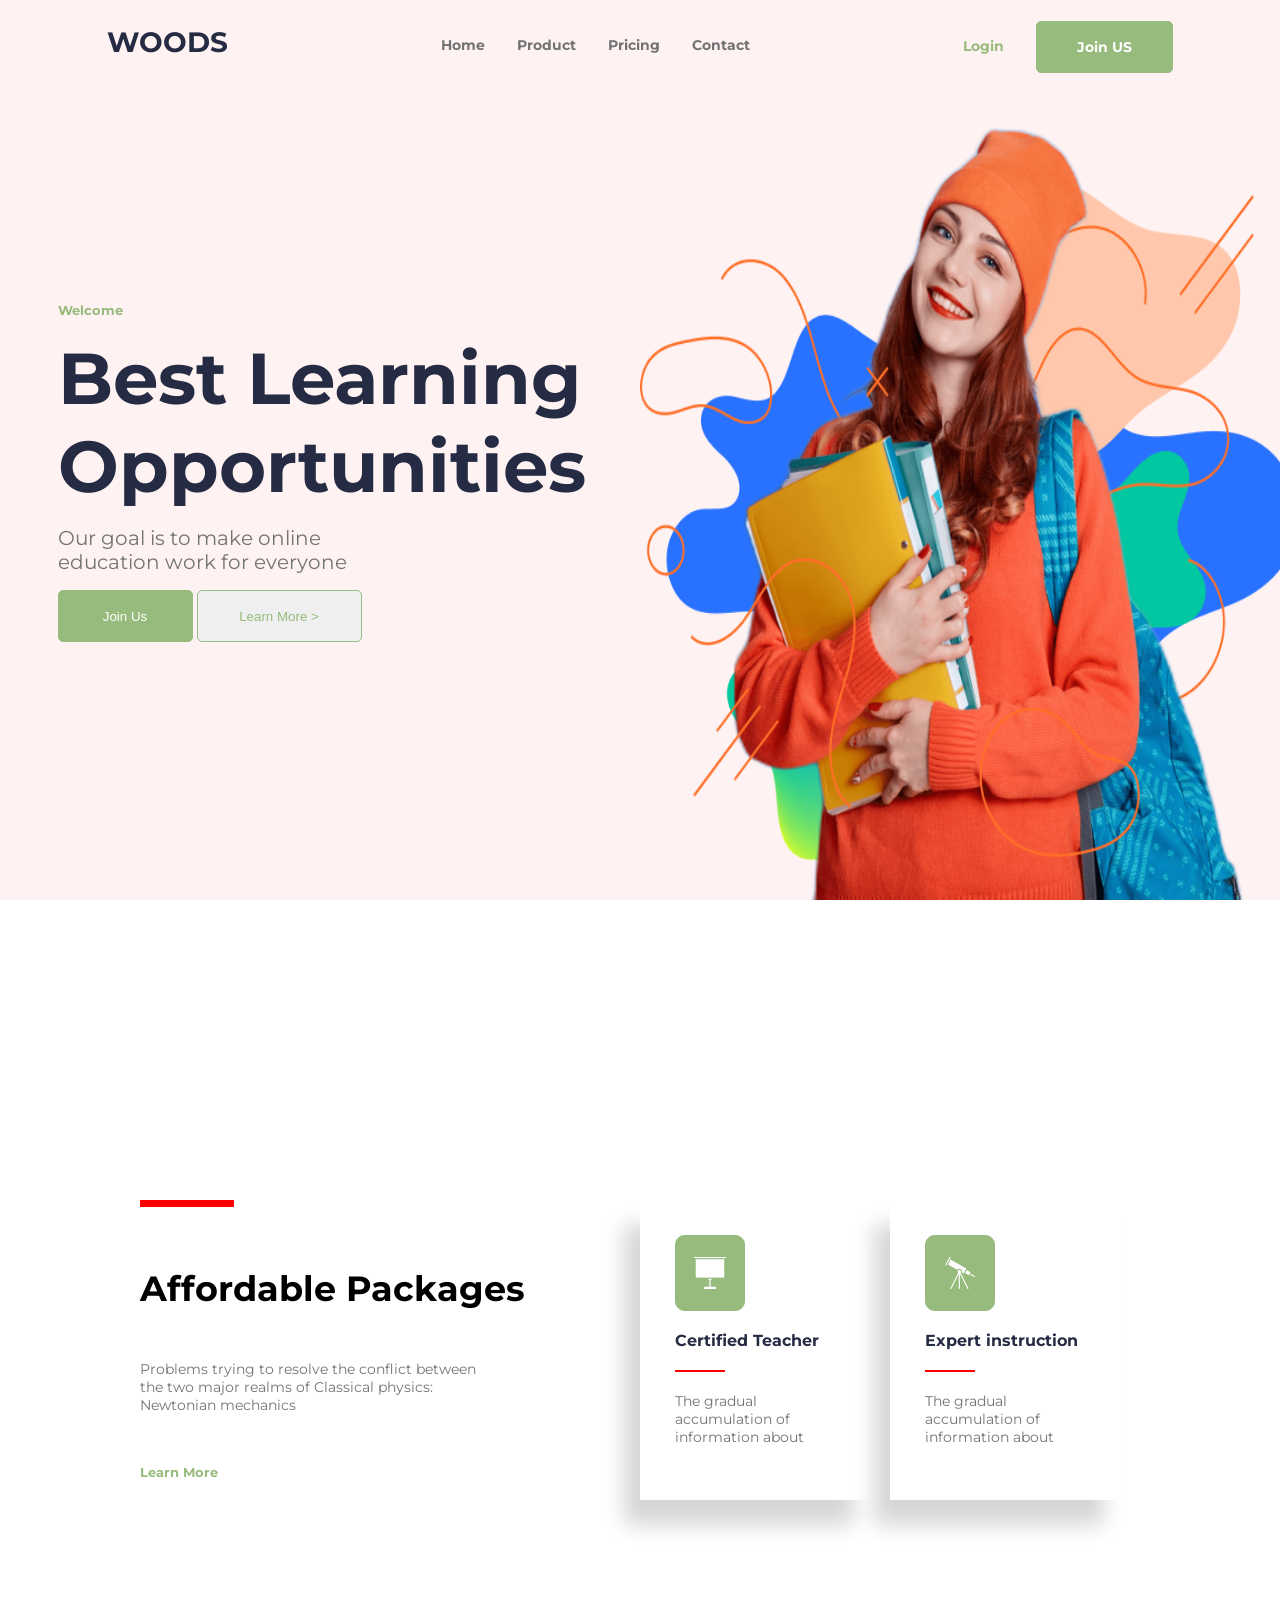
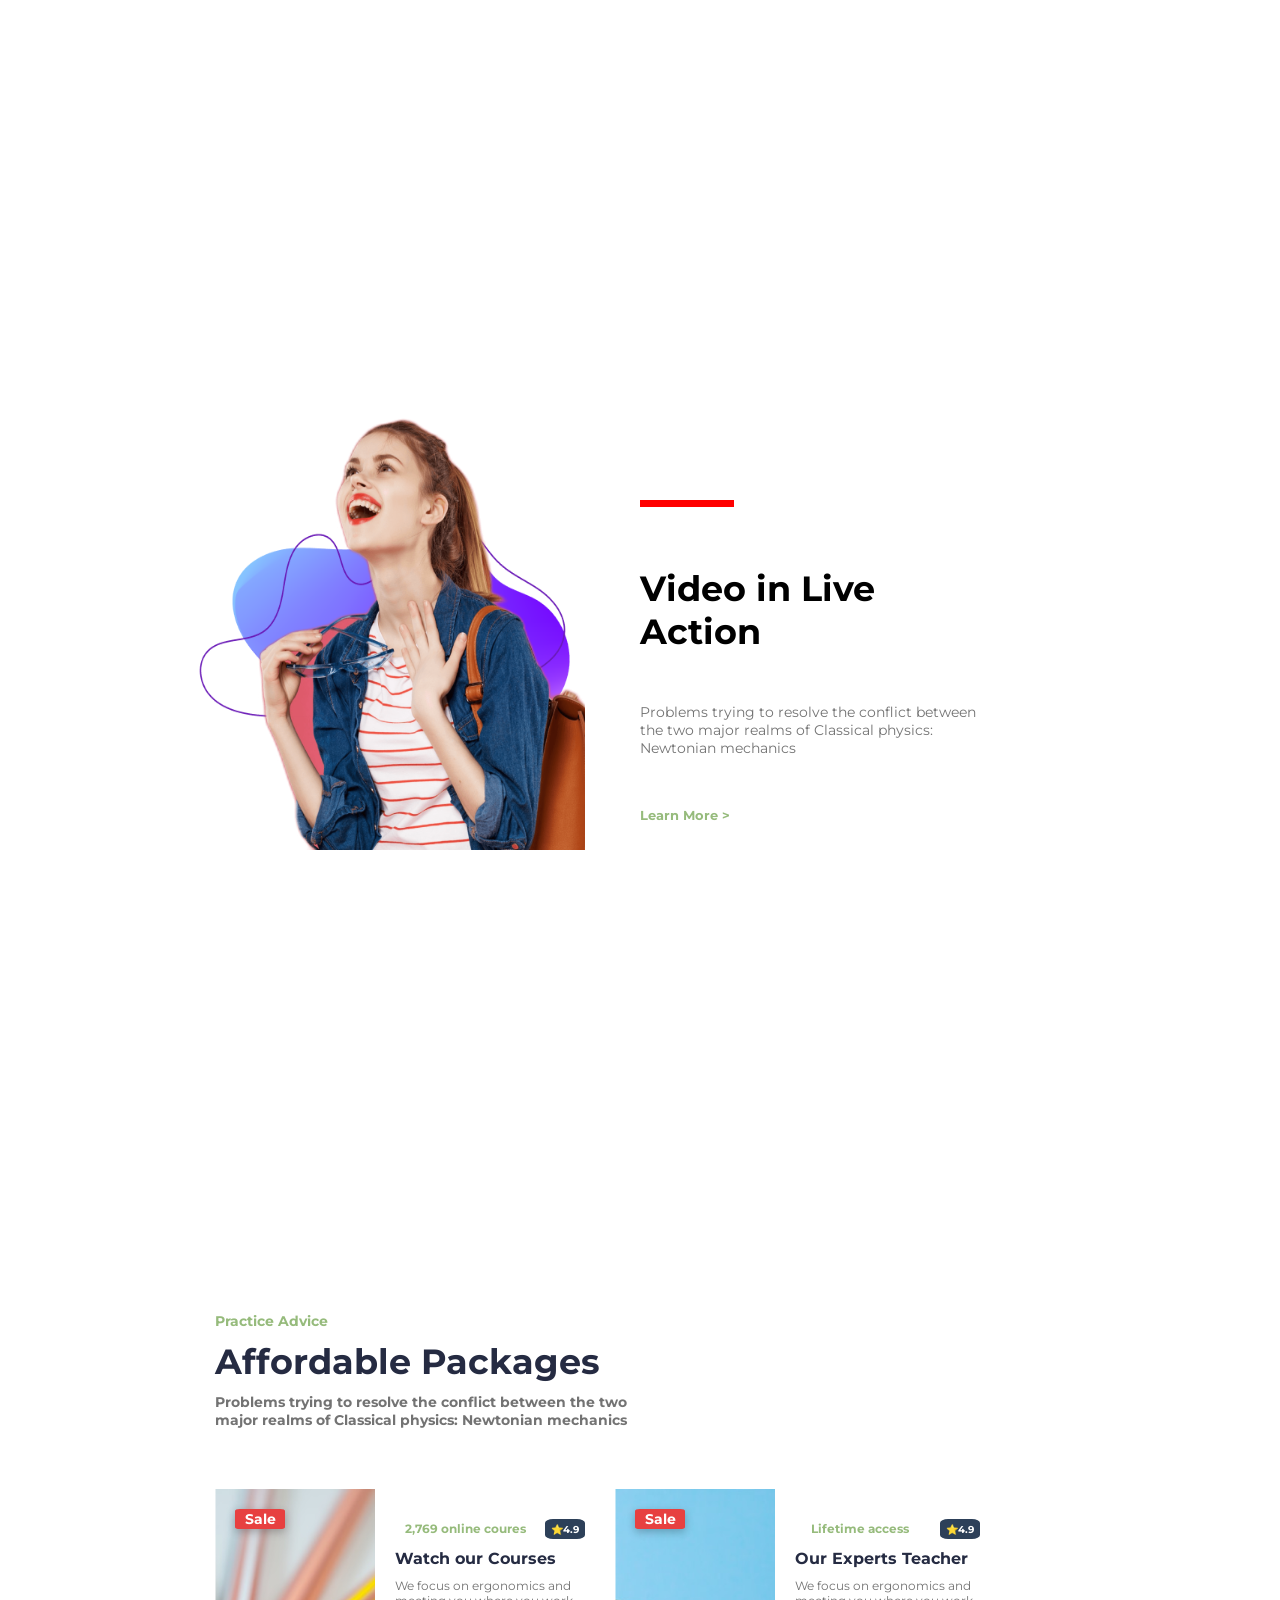
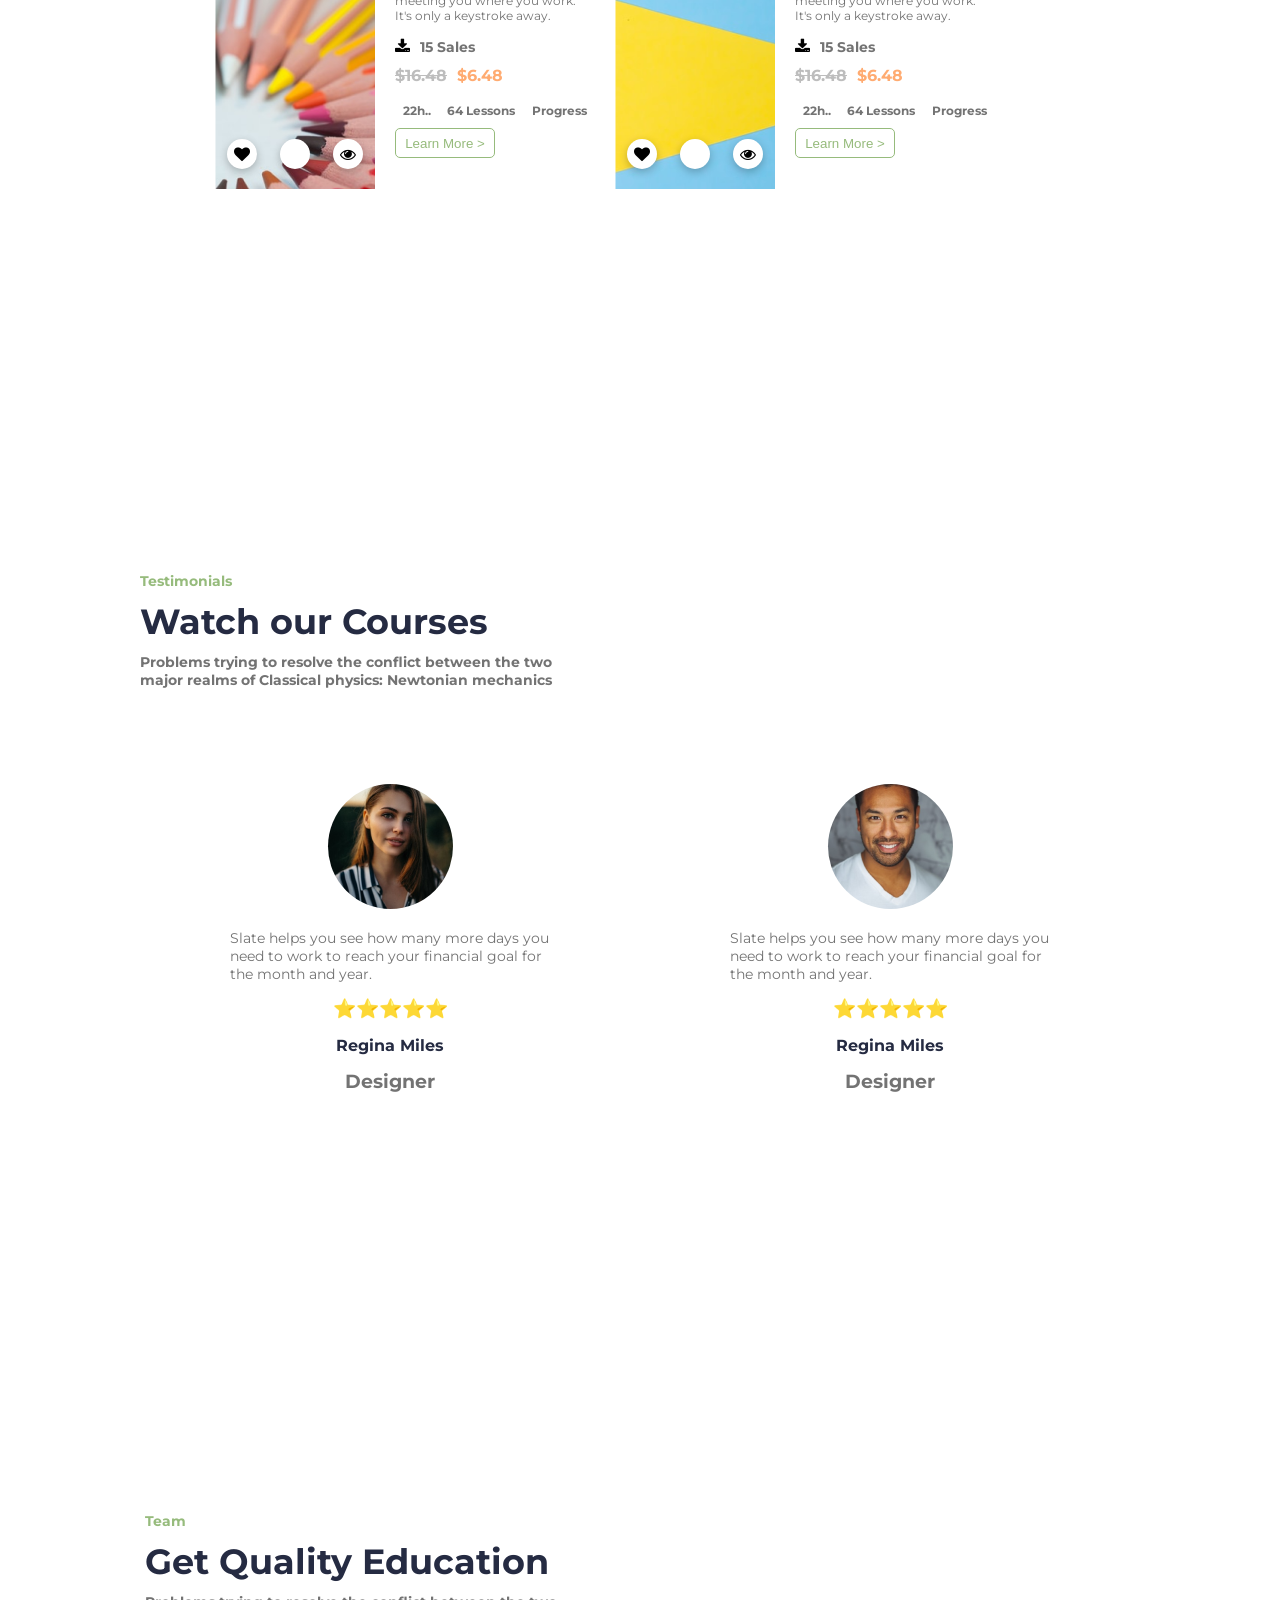
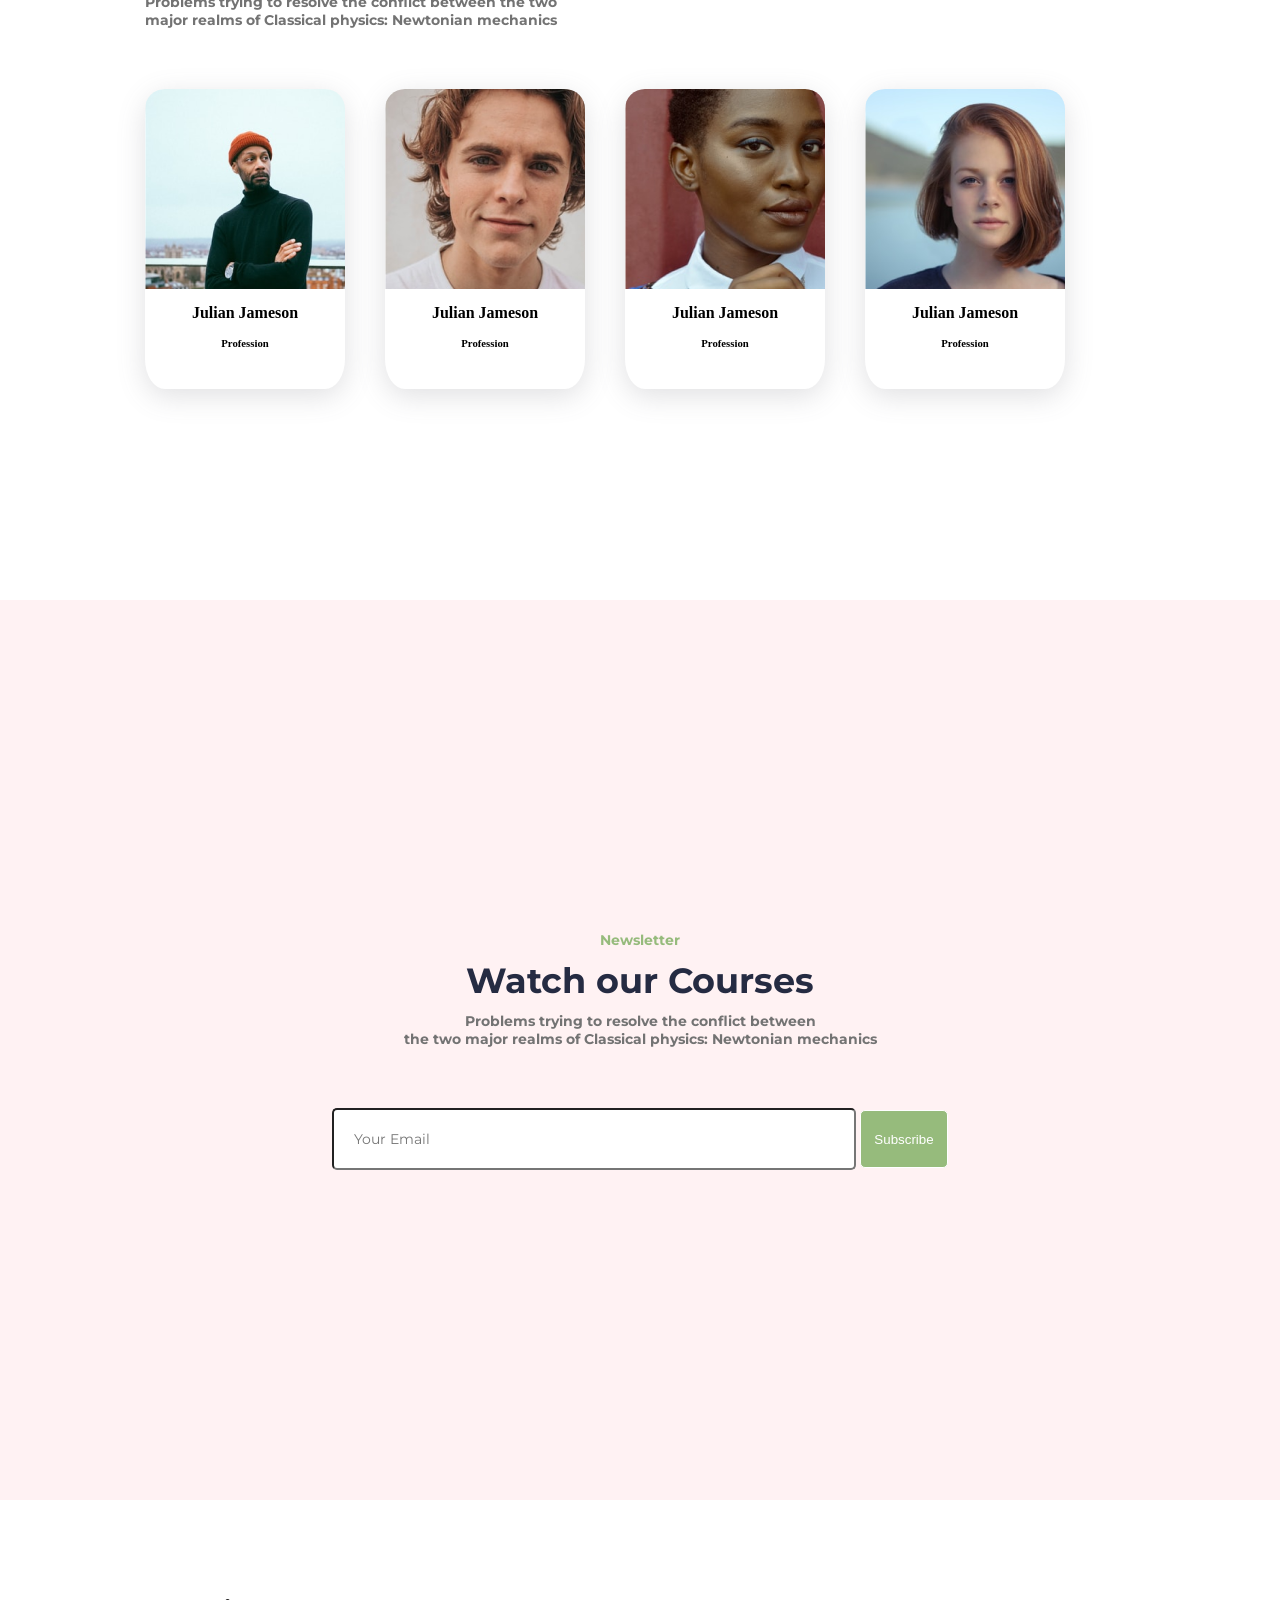
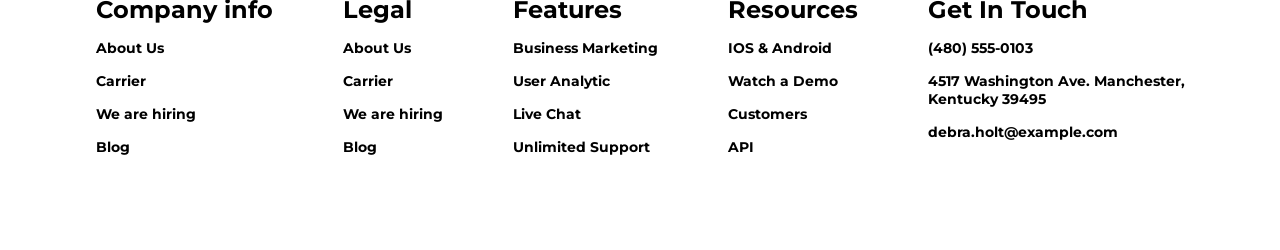
<file: index.html>
<!DOCTYPE html>
<html lang="en">
    <head>
        <meta charset="UTF-8" />
        <meta http-equiv="X-UA-Compatible" content="IE=edge" />
        <meta name="viewport" content="width=device-width, initial-scale=1.0" />
        <title>SchoolWeb</title>
        <link rel="stylesheet" href="https://cdnjs.cloudflare.com/ajax/libs/font-awesome/4.7.0/css/font-awesome.min.css"/>
		<link rel="stylesheet" href="style.css" />
		<link href='https://fonts.googleapis.com/css?family=Montserrat' rel='stylesheet'/>
    </head>
    <body>
		<div id = 'webpage_1'>
			<div id = 'navbar'>
				<div id = 'nav_title'>
					<p id = 'nav_title_text'>WOODS</p>
				</div>
				<div id = 'nav_lists'>
					<ul id = 'nav_ul_list'>
						<li id = 'nav_li_list'>Home</li>
						<li id = 'nav_li_list'>Product</li>
						<li id = 'nav_li_list'>Pricing</li>
						<li id = 'nav_li_list'>Contact</li>
					</ul>
				</div>
				<div id = 'nav_login'>
					<h5 id = 'nav_login_text'>Login</h5>
					<button id = 'nav_login_button'>Join US</button>
				</div>
			</div>
				<div id = 'contentpage'>
					<div id = 'text_side'>
					<div id = 'text_side_in'>
						<div id = 'text_1'>
							<h5>Welcome</h5>
						</div>
						<div id = 'text_2'>
							<h2>Best Learning Opportunities</h2>
						</div>
						<div id = 'text_3'>
						<div id = 'text_3_in'>
							<p>Our goal is to make online education work for everyone</p>
						</div>
						</div>
						<div id = 'button_div'>
							<button id = 'button_div_join' >Join Us</button>
							<button id = 'button_div_learn'>Learn More ></button>
						</div>
					</div>
					</div>
					<div id = 'image_side'>
					<img src = 'images/img1.png' id = 'img_schoolgirl'>
					</div>
					
			</div>
		</div>
		<div id = 'webpage2'>
			<div id = 'webpage2_in'>
				<div id = 'web2_content_text'>
					<div id = 'content_text_redline'>
						<div id = 'red_line' >
						</div>
					</div>
					<div id = 'content_text_1'>
						<h3>Affordable Packages</h3>
					</div>
					<div id = 'content_text_2'>
						<div id = 'content_text_2_in'>
							<p>Problems trying to resolve the conflict between 
									the two major realms of Classical physics: 
									Newtonian mechanics 
							</p>
						</div>
					</div>
					<div id = 'content_text_learn'>
						<h6>Learn More</h6>
					</div>
				</div>
				<div id = 'web2_card_view'>
					<div id = 'card'>
						<div id = 'card_type_img' >
							<img src = 'images/imgteli.png'>
						</div>	
						<div id = 'card_remak' >
						<h4>Certified Teacher</h4>
						</div>
						<div id = 'card_sredline' >
							<div id = 'sred_line' >
							</div>
						</div>
						<div id = 'card_content_text' >
							<p>The gradual accumulation of information about </p>
						</div>
					</div>
					
					<div id = 'card'>
						<div id = 'card_type_img' >
							<img src = 'images/imgmirco.png'>
						</div>	
						<div id = 'card_remak' >
						<h4>Expert instruction</h4>
						</div>
						<div id = 'card_sredline' >
							<div id = 'sred_line' >
							</div>
						</div>
						<div id = 'card_content_text' >
							<p>The gradual accumulation of information about</p>
						</div>
					</div>
				</div>
			</div>
		</div>
		<div id = 'webpage_3'>
			<div id = 'web3_div_in'>
				<div id = 'web3_imgdiv'>
					<img src = 'images/imgschool.png'>
				</div>
				<div id = 'web3_content_text'>
					<div id = 'web3_content_text_in'>
						<div id = 'web3_content_text_redline'>
							<div id = 'red_line' >
							</div>
						</div>
						<div id = 'web3_content_text_1'>
							<h3>Video in Live Action</h3>
						</div>
						<div id = 'web3_content_text_2'>
							<div id = 'web3_content_text_2_in'>
								<p>Problems trying to resolve the conflict between the two major realms of Classical physics: Newtonian mechanics  
								</p>
							</div>
						</div>
						<div id = 'web3_content_text_learn'>
							<h6>Learn More ></h6>
						</div>
					</div>
				</div>
			</div>
		</div>
		<div id = 'webpage_4'>
			<div id = 'webpage_4_in'>
				<div id = 'web4_text'>
					<h5 id = 'title_green_text'>
						Practice Advice
					</h5>
					<h2 id = 'main_title'>
						Affordable Packages
					</h2>
					<h5 id = 'sub_text'>
						Problems trying to resolve the conflict between the two major realms of Classical physics: Newtonian mechanics
					</h5>
					
				</div>
				<div id = 'web4_card-flex'>
				<div id = 'web4_card'>
					<div id = 'card_img' style = "background-image : url('images/product-cover1.png')">
					<div id = 'card_sale'>
						<h4> Sale<h4>
					</div>
					<div id = 'card_ui' >
						<div id = 'card_like'>
							<i class="fa fa-heart"> </i>
						</div>
						<div id = 'card_cart'>
							<i class="fa fa-cart-shopping" ></i></div>
						<div id = 'card_hide'>
							<i class="fa fa-eye"> </i></div>
						</div>
					</div>
					<div id = 'card_content_shop'>
						<div id = 'card_content_shop_in'>
							<div id = 'card_courses'>
								<div id = 'card_courses_count'>
									<h5>2,769 online coures</h5>
								</div>
								<div id = 'card_courses_rate'>
								<h5>⭐4.9</h5>
								</div>
							</div>
							
							<div id = 'card_title_text1'>
							<h4>Watch our Courses</h4>
							</div>
							
							<div id = 'card_content_text2'>
								<p>We focus on ergonomics and meeting you where you work. It's only a keystroke away.</p>
							</div>
							
							<div id = 'card_sales_count'>
								<div>
								<i class="fa fa-download"></i>
								</div>
								<div>
									<h4>15 Sales</h4>
								</div>
							</div>
							
							<div id = 'card_price'>
									<h4 id = 'card_price_old' >$16.48</h4>
									<h4 id = 'card_price_new'>$6.48</h4>
							</div>
							
							<div id = 'card_add_info'>
								<div>
								<i class="fa fa-clock"></i>	
									<h4>22h..</h4>
								</div>
								<div>
								<i class="fa fa-person-chalkboard"></i>
									<h4>64 Lessons</h4>
								</div>
								<div>
								<i class="fa fa-chart-column"></i>
									<h4>Progress</h4>
								</div>
							</div>
							
							<div id = 'card_LearnMore'>
								<button>Learn More ></button>
							</div>
						</div>
					</div>
				</div>
				<div id = 'web4_card'>
					<div id = 'card_img' style = "background-image : url('images/product-cover2.png')">
					<div id = 'card_sale'>
						<h4> Sale<h4>
					</div>
					<div id = 'card_ui' >
						<div id = 'card_like'>
							<i class="fa fa-heart"> </i>
						</div>
						<div id = 'card_cart'>
							<i class="fa fa-cart-shopping" ></i></div>
						<div id = 'card_hide'>
							<i class="fa fa-eye"> </i></div>
						</div>
					</div>
					<div id = 'card_content_shop'>
						<div id = 'card_content_shop_in'>
							<div id = 'card_courses'>
								<div id = 'card_courses_count'>
									<h5>Lifetime access</h5>
								</div>
								<div id = 'card_courses_rate'>
								<h5>⭐4.9</h5>
								</div>
							</div>
							
							<div id = 'card_title_text1'>
							<h4>Our Experts Teacher</h4>
							</div>
							
							<div id = 'card_content_text2'>
								<p>We focus on ergonomics and meeting you where you work. It's only a keystroke away.</p>
							</div>
							
							<div id = 'card_sales_count'>
								<div>
								<i class="fa fa-download"></i>
								</div>
								<div>
									<h4>15 Sales</h4>
								</div>
							</div>
							
							<div id = 'card_price'>
									<h4 id = 'card_price_old' >$16.48</h4>
									<h4 id = 'card_price_new'>$6.48</h4>
							</div>
							
							<div id = 'card_add_info'>
								<div>
								<i class="fa fa-clock"></i>	
									<h4>22h..</h4>
								</div>
								<div>
								<i class="fa fa-person-chalkboard"></i>
									<h4>64 Lessons</h4>
								</div>
								<div>
								<i class="fa fa-chart-column"></i>
									<h4>Progress</h4>
								</div>
							</div>
							
							<div id = 'card_LearnMore'>
								<button>Learn More ></button>
							</div>
						</div>
					</div>
				</div>
				</div>
			</div>
		</div>
		<div id = 'webpage_5'>
			<div id = 'webpage_5_in'>
				<div id = 'web5_text'>
					<h5 id = 'title_green_text'>
						Testimonials
					</h5>
					<h2 id = 'main_title'>
						Watch our Courses
					</h2>
					<h5 id = 'sub_text'>
						Problems trying to resolve the conflict between the two major realms of Classical physics: Newtonian mechanics
					</h5>
				</div>
				<div id = 'web5_card-flex'>
					<div id = 'web5_card'>
						<div id = 'web5_card_in'>
							<div id = 'card_img5-flex'>
								<div id = 'card_img5' style = "background-image : url('images/testimonialcover1.png')">
								</div>
							</div>
							<div id = 'card_text5' >
								<p>Slate helps you see how many more days 
								you need to work to reach your financial 
								goal for the month and year.
								</p>
							</div>
							<div id = 'card_stars5' >
								<h3>⭐⭐⭐⭐⭐</h3>
							</div>
							<div id = 'card_name5' >
								<h3>Regina Miles</h3>
							</div>
							<div id = 'card_designation5' >
								<h3>Designer<h3>
							</div>
						</div>
					</div>
					<div id = 'web5_card'>
						<div id = 'web5_card_in'>
						<div id = 'card_img5-flex'>
							<div id = 'card_img5' style = "background-image : url('images/testimonialcover2.png')">
							</div>
							</div>
							<div id = 'card_text5' >
								<p>Slate helps you see how many more days 
								you need to work to reach your financial 
								goal for the month and year.
								</p>
							</div>
							<div id = 'card_stars5' >
								<h3>⭐⭐⭐⭐⭐</h3>
							</div>
							<div id = 'card_name5' >
								<h3>Regina Miles</h3>
							</div>
							<div id = 'card_designation5' >
								<h3>Designer<h3>
							</div>
						</div>
					</div>
				</div>
				
			</div>
		</div>
		<div id = 'webpage_6'>
			<div id = 'webpage_6_in'>
				<div id = 'web6_text'>
					<h5 id = 'title_green_text'>
						Team
					</h5>
					<h2 id = 'main_title'>
						Get Quality Education
					</h2>
					<h5 id = 'sub_text'>
						Problems trying to resolve the conflict between the two major realms of Classical physics: Newtonian mechanics
					</h5>
				</div>
				<div id = 'card_flex6'>
					<div id = 'web6_card6'>
						<div id = 'card6_img' style = "background-image : url('images/usercover1.png')">
						</div>
						<div id = 'card6_name'>
							<h4>Julian Jameson</h4>
						</div>
						<div id = 'card6_designation'>
							<h6>Profession</h6>
						</div>
						<div id = 'card6_links_icons'>
						</div>
					</div>
					<div id = 'web6_card6'>
						<div id = 'card6_img' style = "background-image : url('images/usercover2.png')">
						</div>
						<div id = 'card6_name'>
							<h4>Julian Jameson</h4>
						</div>
						<div id = 'card6_designation'>
							<h6>Profession</h6>
						</div>
						<div id = 'card6_links_icons'>
						</div>
					</div>
					<div id = 'web6_card6'>
						<div id = 'card6_img' style = "background-image : url('images/usercover3.png')">
						</div>
						<div id = 'card6_name'>
							<h4>Julian Jameson</h4>
						</div>
						<div id = 'card6_designation'>
							<h6>Profession</h6>
						</div>
						<div id = 'card6_links_icons'>
						</div>
					</div>
					<div id = 'web6_card6'>
						<div id = 'card6_img' style = "background-image : url('images/usercover4.png')">
						</div>
						<div id = 'card6_name'>
							<h4>Julian Jameson</h4>
						</div>
						<div id = 'card6_designation'>
							<h6>Profession</h6>
						</div>
						<div id = 'card6_links_icons'>
						</div>
					</div>
				</div>
			</div>
		</div>
		<div id = 'webpage_7'>
			<div id = 'webpage_7_in'>
				<div id = 'web7_text'>
					<h5 id = 'web7_title_green_text'>
						Newsletter
					</h5>
					<h2 id = 'web7_main_title'>
						Watch our Courses
					</h2>
					<h5 id = 'web7_sub_text'>
						Problems trying to resolve the conflict between<br/> the two major realms of Classical physics: Newtonian mechanics
					</h5>
				</div>
				<div id = 'web7_input'>
					<input placeholder = 'Your Email'></input>
					<button>Subscribe</button>
				</div>
			</div>
		</div>
		<div id = 'webpage_8'>
			<div>
				<div id ='web8_lists'>
					<div id = 'list_info'>
						<h3>Company info</h3>
						<ul>
							<li>About Us</li>
							<li>Carrier</li>
							<li>We are hiring</li>
							<li>Blog</li>
						</ul>
					</div>
					<div id = 'list_info'>
					<h3>Legal</h3>
						<ul>
							<li>About Us</li>
							<li>Carrier</li>
							<li>We are hiring</li>
							<li>Blog</li>
						</ul>
					</div>
					<div id = 'list_info'>
					<h3>Features</h3>
						<ul>
							<li>Business Marketing</li>
							<li>User Analytic</li>
							<li>Live Chat</li>
							<li>Unlimited Support</li>
						</ul>
					</div>
					<div id = 'list_info'>
					<h3>Resources</h3>
						<ul>
							<li>IOS & Android</li>
							<li>Watch a Demo</li>
							<li>Customers</li>
							<li>API</li>
						</ul>
					</div>
					<div id = 'list_info1'>
					<h3>Get In Touch</h3>
						<ul>
							<li>(480) 555-0103</li>
							<li>4517 Washington Ave. Manchester,<br/>Kentucky 39495</li>
							<li>debra.holt@example.com</li>
						</ul>
					</div>
				</div>
			</div>
		</div>
	</body>
</html>
</file>
<file: style.css>
*{
	padding : 0;
	margin : 0;
}
#webpage_1{
	width : 100%;
	height : 100vh;
	background-color : rgb(255, 242, 243);
	
}
#navbar{
	display :flex;
	justify-content: space-around;
	height : 10%;
}

#nav_title_text{
	margin : 16px;
	margin-top : 25px;
	font-family: Montserrat;
	font-size: 28px;
	font-weight : bold;
	color : #252B42;
}

#nav_lists{
}

#nav_ul_list{
	display :flex;
	list-style-type: none;
}

#nav_li_list{
	margin : 16px;
	margin-top : 2.6em;
	font-family: Montserrat;
	font-size: 14px;
	font-weight : bold;
	color : #737373;
}

#nav_login{
	display :flex;
	margin : 16px;
	margin-top : 2.3em;
}

#nav_login_text{
	margin-right : 16px;
	font-family: Montserrat;
	font-size: 14px;
	font-weight : bold;
	color : #96BB7C;
}

#nav_login_button{
	height :52px;
	width :137px;
	font-family: Montserrat;
	font-size: 14px;
	font-weight : bold;
	margin-left : 16px;
	margin-top : -16px;
	background-color : #96BB7C;
	color : white;
	border : 1px solid #96BB7C;
	border-radius : 5px;
}
#contentpage{
	display : flex;
	height : 90%;
}
#text_side{
	
	width : 50%;
	display :flex;
	justify-content : center;
	align-items: center
}
#text_side_in{
	margin-left : 48px;
	display : block;
	width : 573px;
	height : 386px;
	
}

#text_1{
	margin-bottom : 16px;
	font-family :Montserrat;
	font-size : 16px;
	font-weight : bold;
	color : #96BB7C;
}

#text_2{
	margin-bottom : 16px;
	font-family : Montserrat;
	font-size : 48px;
	font-weight : bold;
	color : #252B42;
}
#text_3{
	margin-bottom : 16px;
}
#text_3_in{
	width : 338px;
	font-family : Montserrat;
	font-size : 20px;
	font-weight : regular;
	color : #737373;
}

#button_div{
	margin-bottom : 16px;
}

#button_div_join{
	width:135px;
	height:52px; 
	background-color : #96BB7C;
	color : white;
	border : 1px solid #96BB7C;
	border-radius : 5px;
}

#button_div_learn{
	width :165px;
	height:52px;
	color : #96BB7C;
	border : 1px solid #96BB7C;
	border-radius : 5px;
}

#image_side{
	
	width : 50%;
}

#img_schoolgirl{
	width :100%;
	height : 100%;
}

#webpage2{
	width : 100%;
	height : 100vh;
	display :flex;
	justify-content : center;
	align-items: center
}
#webpage2_in{
	display :flex;
	width :1000px;
	height : 300px;
	
}

#web2_content_text{
	width : 50%;
}
#content_text_redline{
	height : 7px;
}
#red_line{
	width : 94px;
	height : 7px;
	background-color : red;
}

#content_text_1{
	margin-top : 60px;
	font-family : Montserrat;
	font-size : 30px;
	font-weight : bold;
}

#content_text_2{
	margin-top : 50px;
}
#content_text_2_in{
	width : 345px;
	font-family : Montserrat;
	font-size : 14px;
	font-weight : regular;
	color : #737373;
}

#content_text_learn{
	margin-top : 50px;
	font-family : Montserrat;
	font-size : 20px;
	font-weight : bold;
	color : #96BB7C;
}

#web2_card_view{
	width : 50%;
	display : flex;
	
	
}

#card{
	margin-right : 20px;
	padding : 35px;
	width : 235px;
	box-shadow : -16px 25px 20px #d6d6d6;
}
#card_type_img{
	width : 70px;
	height : 76px;
}

#card_remak{
	margin-top : 20px;
	font-family : Montserrat;
	font-size : 16px;
	font-weight : bold;
	color : #252B42;
}

#card_sredline{
	margin-top : 20px;
	height : 2px;
}

#sred_line{
	width : 50px;
	height : 2px;
	background-color : red;
}

#card_content_text{
	margin-top : 20px;
	font-family : Montserrat;
	font-size : 14px;
	font-weight : regular;
	color : #737373;
}

#webpage_3{
	width : 100%;
	height : 100vh;
	display :flex;
	justify-content : center;
	align-items: center;
}

#web3_div_in{
	display :flex;
	width : 1000px;
	height : 500px; 
}

#web3_imgdiv{
	width : 50%;
	display :flex;
	justify-content : center;
	
}
#web3_imgdiv img { 
  width: 390px;
  height: 450px;
object-fit: fill;
}

#web3_content_text{
	display :flex;
	justify-content : center;
	align-items: center;
	
}

#web3_content_text_in{
	display : block;
	width : 350px; 
	height : 300px;
	
}
#web3_content_text_redline{
	height : 7px;
}
#web3_red_line{
	width : 94px;
	height : 7px;
	background-color : red;
}

#web3_content_text_1{
	margin-top : 60px;
	font-family : Montserrat;
	font-size : 30px;
	font-weight : bold;
}

#web3_content_text_2{
	margin-top : 50px;
}
#web3_content_text_2_in{
	width : 345px;
	font-family : Montserrat;
	font-size : 14px;
	font-weight : regular;
	color : #737373;
}

#web3_content_text_learn{
	margin-top : 50px;
	font-family : Montserrat;
	font-size : 20px;
	font-weight : bold;
	color : #96BB7C;
}
	
#webpage_4{
	width : 100%;
	height : 100vh;
	display : flex;
	justify-content : center;
	align-items : center;
}
#webpage_4_in{
	width : 850px;
}
#web4_card-flex{
	display : flex;
}
#web4_card{
	display : flex;
	width : 400px;
	height : 300px;
	
}

#card_img{
	width : 200px;
	height : 300px;
	position : relative;
	
}
#card_sale{
	width : 50px;
	margin : 20px;
	height : 20px;
	display : flex;
	justify-content : center;
	align-items : center;
	background-color : #E74040;
	border-radius: 10%;
	box-shadow: rgba(0, 0, 0, 0.24) 0px 3px 8px;
}

#card_sale h4{
	font-family : Montserrat;
	font-size : 14px;
	font-weight : regular;
	color : white;
}

#card_ui{
	width : 160px;
	position : absolute;
	display : flex;
	justify-content : space-around;
	bottom : 20px;
}

#card_like{
	display : flex;
	justify-content : center;
	align-items : center;
	width : 30px;
	height : 30px;
	background-color :white;
	border-radius: 50%;
	box-shadow: rgba(0, 0, 0, 0.24) 0px 3px 8px;

}

#card_cart{
	display : flex;
	justify-content : center;
	align-items : center;
	width : 30px;
	height : 30px;
	background-color :white;
	border-radius: 50%;	
	box-shadow: rgba(0, 0, 0, 0.24) 0px 3px 8px;
}

#card_hide{	
	display : flex;
	justify-content : center;
	align-items : center;
	width : 30px;
	height : 30px;
	background-color :white;
	border-radius: 50%;
	box-shadow: rgba(0, 0, 0, 0.24) 0px 3px 8px;
}

#card_content_shop{
	display : flex;
	align-items : center;
	justify-content : center;
	width : 300px;
	height : 300px;
}
#card_content_shop_in{
}
#card_courses{
	display : flex;
	justify-content : space-around;
	align-items : center;
}

#card_courses_count{
	color :#96BB7C;
	font-family : Montserrat;
	font-size : 14px;
	font-weight : bold;
}

#card_courses_rate{
	width : 40px;
	height : 20px;
	display : flex;
	align-items : center;
	justify-content : center;
	background-color :#2D4059;
	border-radius: 20%;	
}
#card_courses_rate h5{
	color :white;
	font-family : Montserrat;
	font-size : 10px;
	font-weight : bold;
}

#card_title_text1{
	margin-top : 10px;
}

#card_title_text1 h4{
	color : #252B42;
	font-family : Montserrat;
	font-size : 16px;
	font-weight : bold;
}

#card_content_text2{
	margin-top : 10px;
	width : 200px;
	height : 60px;
	color : #737373;
	font-family : Montserrat;
	font-size : 12px;
	font-weight : regular;
}
#card_sales_count{
	display : flex;
	align-items : center;
}

#card_sales_count  i {
	margin-right : 10px;
}

#card_sales_count  h4 {
	color : #737373;
	font-family : Montserrat;
	font-size : 14px;
	font-weight : bold;
}

#card_price{
	display : flex;
	margin-top : 10px;
}

#card_price_old{
	color : #BDBDBD;
	font-family : Montserrat;
	font-size : 16px;
	font-weight : bold;
	margin-right : 10px;
	text-decoration : line-through;
}

#card_price_new{
	color : #FFAB71;
	font-family : Montserrat;
	font-size : 16px;
	font-weight : bold;
}

#card_add_info{
	display : flex;
	justify-content : space-around;
	align-items : center;
}

#card_add_info h4{
	color : #737373;
	font-family : Montserrat;
	font-size : 12px;
	font-weight : regular;
}

#card_LearnMore{
	margin-top : 10px;
	
}

#card_LearnMore button {
	width :100px;
	height:30px;
	color : #96BB7C;
	border : 1px solid #96BB7C;
	border-radius : 5px;
	background-color : white;
}
#title_green_text{
	margin-bottom : 10px;
	color : #96BB7C;
	font-family : Montserrat;
	font-size : 14px;
	font-weight : bold;
}

#main_title{
	margin-bottom : 10px;
	color : #252B42;
	font-family : Montserrat;
	font-size : 35px;
	font-weight : bold;
}

#sub_text{
	margin-bottom : 60px;
	color : #737373;
	font-family : Montserrat;
	font-size : 14px;
	font-weight : regular;
	width : 450px;
}

#webpage_5{
	width : 100%;
	height : 100vh;
	display : flex;
	justify-content : center;
	align-items : center;
}

#webpage_5_in{
	
}
#web5_card-flex{
	display : flex;
}

#web5_card{
	display : flex;
	align-items : center;
	justify-content :center;
	width : 500px;
	height : 380px;
}

#web5_card_in{
}

#card_img5-flex{
	display : flex;
	justify-content : center;
	align-items : center;
}
#card_img5{
	width : 125px;
	height : 125px;
	border-radius : 50%;
	
}
#card_text5{
	display : flex;
	justify-content : center;
	align-items : center;
	margin-top : 20px;
	color : #737373;
	font-family : Montserrat;
	font-size : 14px;
	font-weight : regular;
}
#card_text5 p {
	width : 320px;
	
}

#card_stars5{
	display : flex;
	justify-content : center;
	align-items : center;
	margin-top : 15px;
}

#card_name5{
	display : flex;
	justify-content : center;
	align-items : center;
	margin-top : 15px;
	color : #252B42;
	font-family : Montserrat;
	font-size : 14px;
	font-weight : bold;
}

#card_designation5{
	display : flex;
	justify-content : center;
	align-items : center;
	margin-top : 15px;
	color : #737373;
	font-family : Montserrat;
	font-size : 16px;
	font-weight : bold;
}

#webpage_6{
	width : 100%;
	height : 100vh;
	display : flex;
	justify-content : center;
	align-items : center;
}
#web6_text{
	
}

#web6_card6{
	width : 200px;
	height : 300px;
	border-radius : 10%;
	box-shadow: rgba(100, 100, 111, 0.2) 0px 7px 29px 0px;
	margin-right :40px;
}
#card_flex6{
	display : flex;
	margin-right : 30px;
}

#card6_img{
	height : 200px;
	width : 200px;
	border-radius : 10% 10% 0% 0%;
}

#card6_name{
	margin-top : 15px;
	display : flex;
	justify-content : center;
	align-items : center;
}

#card6_designation{
	margin-top : 15px;
	display : flex;
	justify-content : center;
	align-items : center;
}

#card6_links_icons{
	margin-top : 15px;
	display : flex;
	justify-content : space-around;
	align-items : center;
}

#webpage_7{
	display : flex;
	justify-content : center;
	align-items : center;
	width : 100%;
	height : 100vh;
	background-color : #FFF2F3;
}
#web7_title_green_text{
	display : flex;
	justify-content : center;
	align-items : center;
	margin-bottom : 10px;
	color : #96BB7C;
	font-family : Montserrat;
	font-size : 14px;
	font-weight : bold;
}

#web7_main_title{
	display : flex;
	justify-content : center;
	align-items : center;
	margin-bottom : 10px;
	color : #252B42;
	font-family : Montserrat;
	font-size : 35px;
	font-weight : bold;
}

#web7_sub_text{
	display : flex;
	justify-content : center;
	align-items : center;
	margin-bottom : 60px;
	color : #737373;
	font-family : Montserrat;
	font-size : 14px;
	font-weight : regular;
	text-align : center;
}

#web7_input input{
	width : 500px;
	height : 58px;
	border-radius : 5px;
	font-family : Montserrat;
	font-size : 14px;
	font-weight : regular;
	padding-left : 20px;

}

#web7_input button {
	width : 88px;
	height : 58px;
	color : white;
	border : 1px solid white;
	border-radius : 5px;
	background-color : #96BB7C ;
}

#webpage_8{
	display : flex;
	justify-content : center;
	align-items : center;
	width : 100%;
	height : 350px;
}
#web8_lists{
	display : flex;
}
#list_info{
	margin-right : 70px;
}
#list_info1{
	margin-right : 0px;
}
#list_info h3{
	font-family : Montserrat;
	font-size : 24px;
	font-weight : bold;
}

#list_info ul{
	list-style-type: none;
}

#list_info li{
	margin-top : 15px;
	font-family : Montserrat;
	font-size : 14px;
	font-weight : bold;

}
#list_info1 ul{
	list-style-type: none;
}

#list_info1 h3{
	font-family : Montserrat;
	font-size : 24px;
	font-weight : bold;
}

#list_info1 li{
	margin-top : 15px;
	font-family : Montserrat;
	font-size : 14px;
	font-weight : bold;
}
</file>
